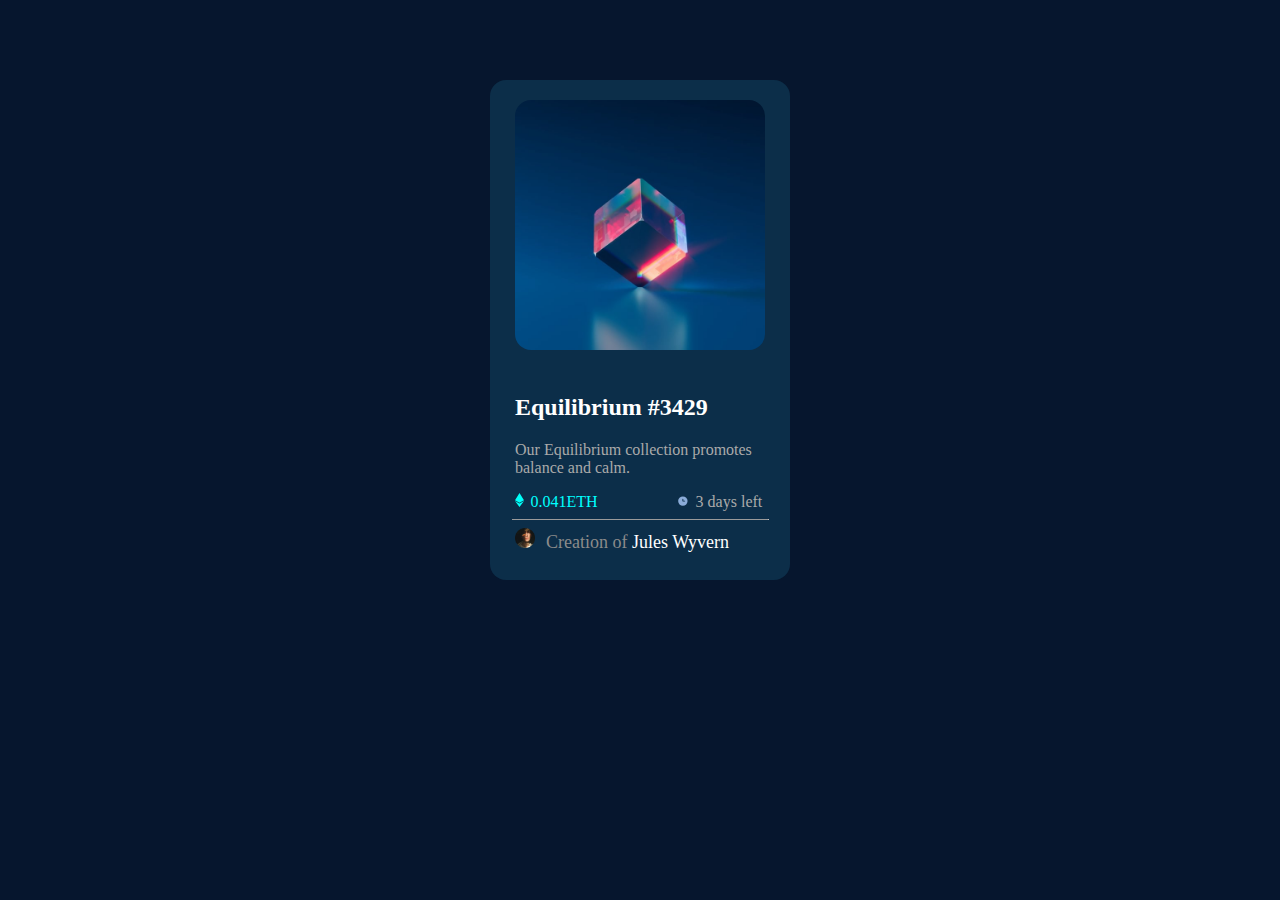
<file: index.html>
<!DOCTYPE html>
<html lang="en">
<head>
    <meta charset="UTF-8">
    <meta http-equiv="X-UA-Compatible" content="IE=edge">
    <meta name="viewport" content="width=device-width, initial-scale=1.0">
    <title>Nft Site Challenge</title>
    <link rel="stylesheet" href="nftstyle.css">
</head>
<body>
    <div class="container">
            <img class="image1" src="image-equilibrium.jpg" alt="equilibrium">
        <h2>Equilibrium #3429</h2>
            <p class="our">Our Equilibrium collection promotes balance and calm.</p> 
    
            <img class="ethe" src="icon-ethereum.svg" alt="ethereum">
            <p class="zero">0.041ETH</p>
       
            
                <img class="time" src="icon-clock.svg" alt="clock">
                <p class="day">3 days left</p>
                <hr>
           
            <img class="avat" src="image-avatar.png" alt="avatar">
            <p class="author"><span>Creation of </span> Jules Wyvern</p>
    </div>
</body>
</html>
</file>
<file: nftstyle.css>
body {
    background-color:  rgb(6, 22, 46);
    color: white;
}
.container {
    background-color:  rgb(12, 46, 73);
    width: 300px;
    height: 500px;
    margin: auto;
    margin-top: 80px;
    border-radius: 1pc;
}
.image1 {
    width: 250px;
    height: 250px;
    border-radius: 1pc;
    margin: 20px 25px;
    display: inline;
}
h2 {
    padding-left: 25px;
}
.our {
    padding-left: 25px;
    color: rgb(170, 170, 170);
}
.ethe, .zero {
    display: inline;
    margin-left: 25px;
}
.ethe {
    width: 8.5px;
    
}
.zero {
    margin-left: 3px;
    color: aqua;
    
}
.time, .day {
    display: inline;
    margin-left: 75px;
}
.time {
    width: 12px;
}
.day {
    margin-left: 3px;
    color: rgb(170, 170, 170);;
}
hr {
    border-bottom: none;
    width: 85%;
    color: rgb(139, 139, 139);
}
.avat {
    width: 20px;
    height: 20px;     
    margin-left: 25px;
    
}
.author {
    display: inline;
    margin-left: 7px;
    font-size: large;
}
span {
    color: rgb(139, 139, 139)
}
</file>
